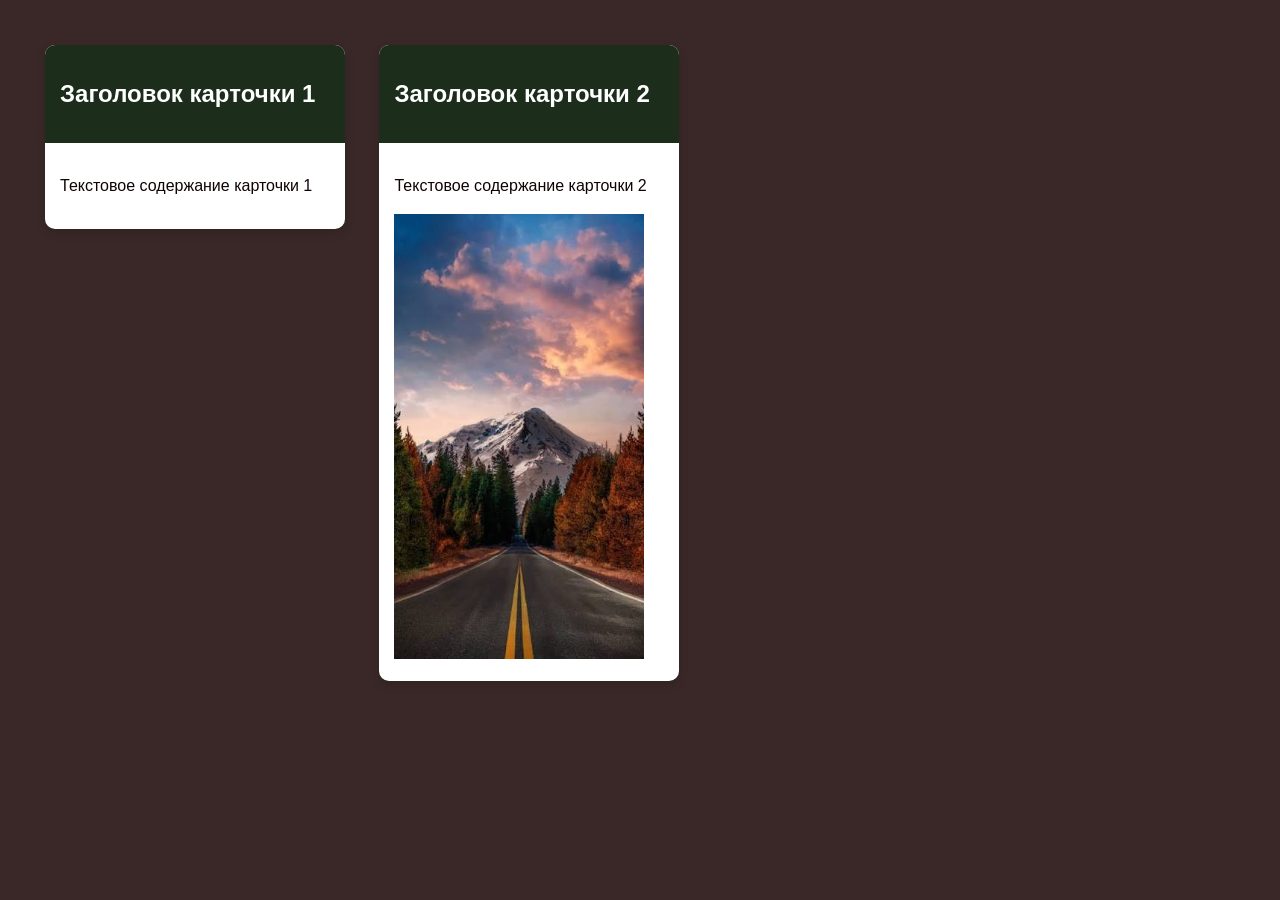
<file: card/index.html>
<!DOCTYPE html>
<html lang="ru">

<head>
    <meta charset="UTF-8">
    <meta name="viewport" content="width=device-width, initial-scale=1.0">
    <title>Document</title>

    <link rel="stylesheet" href="card-component.css">
    <script src="card-component.js" defer></script>
</head>

<body>

    <card-component>
        <h2 slot="header">Заголовок карточки 1</h2>

        <div slot="content">
            <p>Текстовое содержание карточки 1</p>
        </div>
    </card-component>

    <card-component>
        <h2 slot="header">Заголовок карточки 2</h2>

        <div slot="content">
            <p>Текстовое содержание карточки 2</p>
            <img width="250px" src="images.jpg" alt="Изображение карточки 2">
        </div>
    </card-component>

    <template id="card-template">
        <article class="card">
            <header class="card-header">
                <slot name="header">Заголовок карточки</slot>
            </header>

            <section class="card-content">
                <slot name="content">Содержимое карточки</slot>
            </section>
        </article>
    </template>

</body>
</html>
</file>
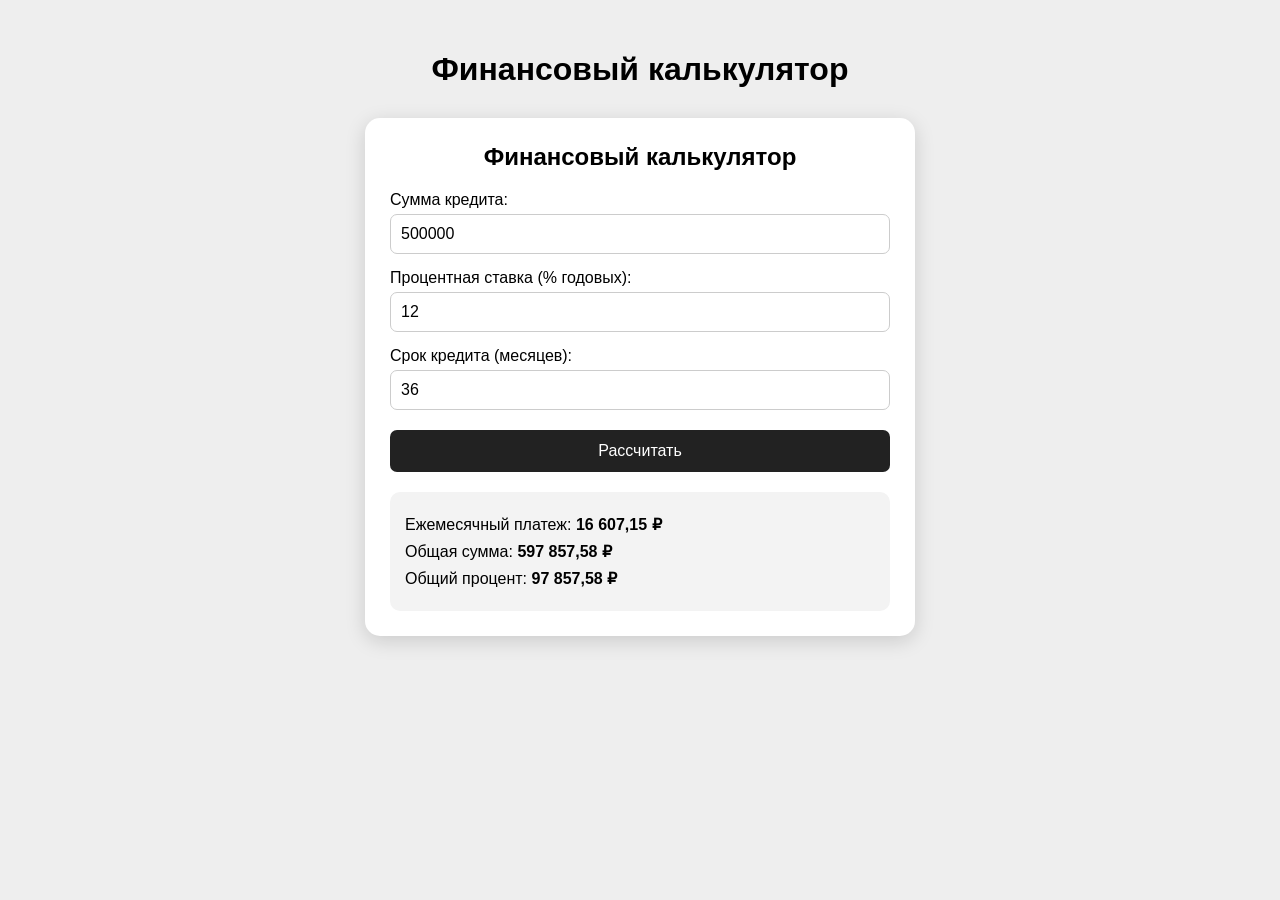
<file: finance-calculator/index.html>
<!DOCTYPE html>
<html lang="ru">
<head>
    <meta charset="UTF-8">
    <meta name="viewport" content="width=device-width, initial-scale=1.0">
    <title>Финансовый калькулятор</title>
    <link rel="stylesheet" href="style.css">
</head>
<body>
    <h1>Финансовый калькулятор</h1>

    <finance-calculator
        amount="500000"
        rate="12"
        term="36">
    </finance-calculator>

    <script src="script.js"></script>
</body>
</html>
</file>
<file: card/card-component.css>
body {
    font-family: Arial, sans-serif;
    background-color: #3a2828;
    margin: 0;
    padding: 30px;
}

h1 {
    text-align: center;
    color: #073597;
    margin-bottom: 30px;
}

card-component {
    display: inline-block;
    vertical-align: top;
    margin: 15px;
}
</file>
<file: finance-calculator/style.css>
body {
    margin: 0;
    padding: 30px;
    background: #eeeeee;
    font-family: Arial, sans-serif;
}

h1 {
    text-align: center;
}
</file>
